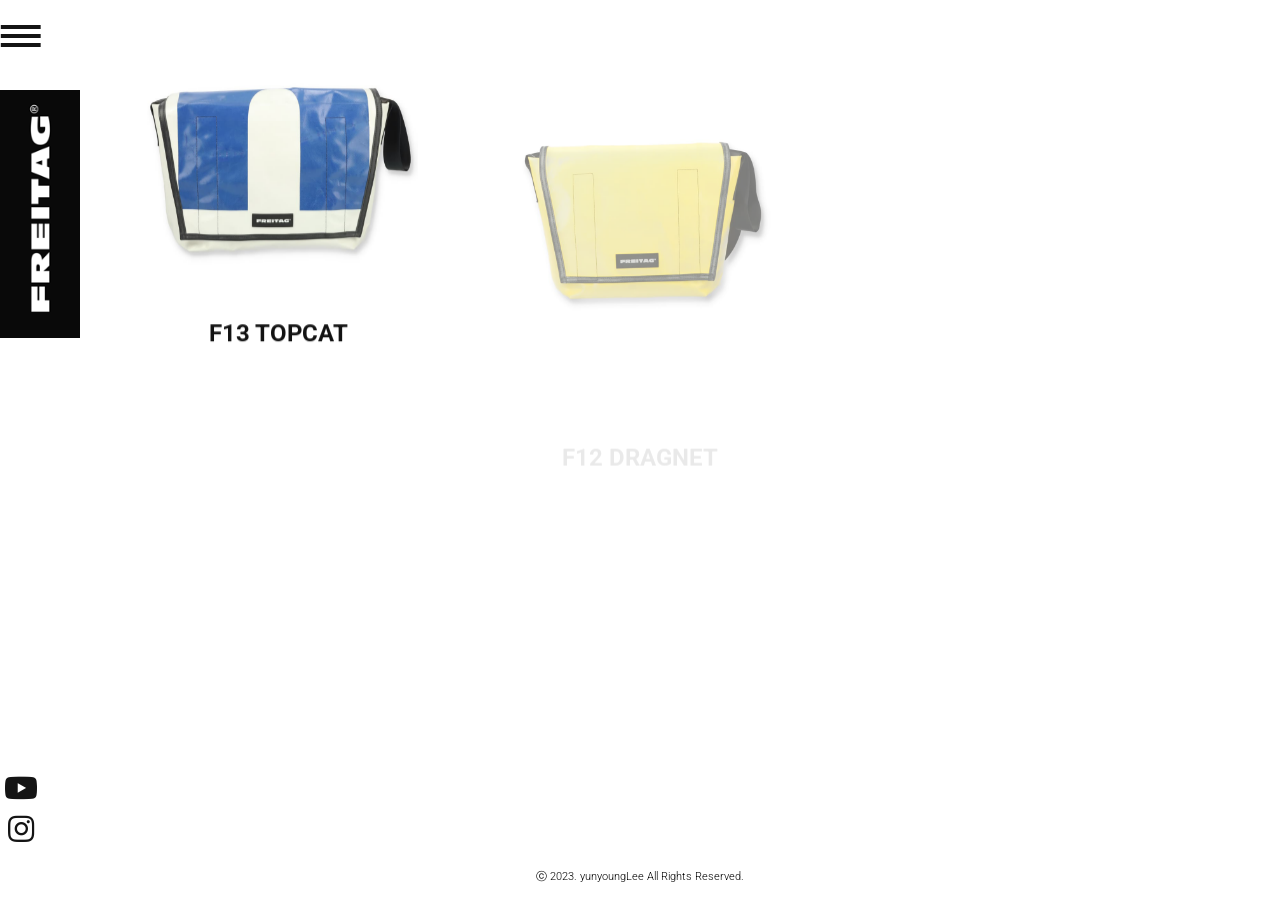
<file: product.html>
<!DOCTYPE html>
    <html lang="ko">
    <head>
        <meta charset="UTF-8">
        <meta name="viewport" content="width=device-width, initial-scale=1.0">
        <meta http-equiv="X-UA-Compatible" content="ie=edge">
        <link rel="shortcut icon" href="img/favicon.ico" type="image/x-icon">
        
        <title>THE FREITAG STORY</title>

        <link rel="stylesheet" href="css/style.css">
        <link rel="stylesheet" href="css/screens/product.css">
        <link rel="stylesheet" href="https://use.fontawesome.com/releases/v5.4.1/css/all.css" integrity="sha384-5sAR7xN1Nv6T6+dT2mhtzEpVJvfS3NScPQTrOxhwjIuvcA67KV2R5Jz6kr4abQsz" crossorigin="anonymous">
    </head>

    <body class="inactive">
        <section class="menu_wrap">
            <div class="menu_toggle">
                <div class="one"></div>
                <div class="two"></div>
                <div class="three"></div>
            </div>
            
            <div class="logo">
                <a href="index.html"><img src="./img/logo_vertical.png"></a>
            </div>

            <div class="sns_wrap"><nav>
                <ul>
                    <li><a href="https://www.youtube.com/user/freitaglab" target="blank"><i class="fab fa-youtube"></i></a></li>
                    <li><a href="https://www.instagram.com/freitaglab/?hl=ko" target="blank"><i class="fab fa-instagram"></i></i></a></li>
                </ul>
            </div>
        </section> 

        <nav class="nav">
            <ul>
                <li><a href="index.html">HOME</a></li>
                <li><a href="story.html">THE FREITAG STORY</a></li>
                <li><a href="process.html">FROM TRUCK TILL BAG</a></li>
                <li><a href="product.html">PRODUCT</a></li>
            </ul>
        </nav>

        <section class="product_wrap">
            <div class="product_box">
                <div id="product_main01" class="product_main"> 
                    <a href="#a">
                        <div class="product_image">
                            <img src="img/product/product_main/product_main01.png">
                        </div>
                        <div class="product_name align-center">
                            <span>F13 TOPCAT</span>    
                        </div>
                    </a>
                </div>
                <div id="product_main02" class="product_main"> 
                    <a href="#a">
                        <div class="product_image">
                            <img src="img/product/product_main/product_main02.png">
                        </div>
                        <div class="product_name align-center">
                            <span>F12 DRAGNET</span>    
                        </div>
                    </a>
                </div>
                <div id="product_main03" class="product_main"> 
                    <a href="#a">
                        <div class="product_image">
                            <img src="img/product/product_main/product_main03.png">
                        </div>
                        <div class="product_name align-center">
                            <span>F14 DEXTER</span>    
                        </div>
                    </a>
                </div>
                <div id="product_main04" class="product_main"> 
                    <a href="#a">
                        <div class="product_image">
                            <img src="img/product/product_main/product_main04.png">
                        </div>
                        <div class="product_name align-center">
                            <span>F11 LASSIE</span>    
                        </div>
                    </a>
                </div>
                <div id="product_main05" class="product_main"> 
                    <a href="#a">
                        <div class="product_image">
                            <img src="img/product/product_main/product_main05.png">
                        </div>
                        <div class="product_name align-center">
                            <span>F41 HAWAII FIVE-O</span>    
                        </div>
                    </a>
                </div>
                <div id="product_main06" class="product_main"> 
                    <a href="#a">
                        <div class="product_image">
                            <img src="img/product/product_main/product_main06.png">
                        </div>
                        <div class="product_name align-center">
                            <span>F153 JAMIE</span>    
                        </div>
                    </a>
                </div>

            </div>
        </section>

        <div id="product_detail01" class="view">
            <div class="view_box">
                <div class="view_text_box">
                    <div>
                        <h1>F13 TOPCAT</h1>
                        <span>Messenger Large</span>
                        <span>₩346,000</span>
                        <p>430 × 120 × 360 mm (l × w × h)</p>
                        <p>This product is one of a kind. It is made from:</p>
                        <p>used truck tarps (polyester fabric with PVC coating)
                        <p>used safety belts (polyester)</p>
                        <p>bicycle inner tubes (rubber)</p>
                        <a href="https://www.freitag.ch/en/f11%20%20" target="_blank">BUY NOW</a>
                    </div>
                </div>
                <div class="view_img_box">
                    <img src="./img/product/product_detail/product_detail01.png" alt="Lassie Bag image">
                </div>
            </div>
        </div>

        <div id="product_detail02" class="view">
            <div class="view_box">
                <div class="view_text_box">
                    <div>
                        <h1>F12 DRAGNET</h1>
                        <span>MESSENGER CLASSIC S</span>
                        <span>₩346,000</span>
                        <p>360 × 120 × 330 mm (l × w × h)</p>
                        <p>This product is one of a kind. It is made from:</p>
                        <p>used truck tarps (polyester fabric with PVC coating)</p>
                        <p>used safety belts (polyester)</p>
                        <p>bicycle inner tubes (rubber)</p>
                        <a href="https://www.freitag.ch/en/f11%20%20" target="_blank">BUY NOW</a>
                    </div>
                </div>
                <div class="view_img_box">
                    <img src="./img/product/product_detail/product_detail03.png" alt="Lassie Bag image">
                </div>
            </div>
        </div>

        <div id="product_detail03" class="view">
            <div class="view_box">
                <div class="view_text_box">
                    <div>
                        <h1>F14 dexter</h1>
                        <span>MESSENGER SLIM</span>
                        <span>₩346,000</span>
                        <p>320 × 95 × 290 mm (l × w × h)</p>
                        <p>This product is one of a kind. It is made from:
                        <p>Quick-release buckle for on-the-go adjustment.</p>
                        <p>Hip-belt keeps bag snug and tight when biking.</p>
                        <p>Two-step extension with velcro closure.</p>
                        <a href="https://www.freitag.ch/en/f11%20%20" target="_blank">BUY NOW</a>
                    </div>
                </div>
                <div class="view_img_box">
                    <img src="./img/product/product_detail/product_detail03.png" alt="Dexter Bag image">
                </div>
            </div>
        </div>

        <div id="product_detail04" class="view">
            <div class="view_box">
                <div class="view_text_box">
                    <div>
                        <h1>F11 LASSIE</h1>
                        <span>MESSENGER SMALL</span>
                        <span>₩288,000</span>
                        <p>270 × 90 × 240 mm (l × w × h)</p>
                        <p>This product is one of a kind. It is made from:</p>
                        <p>used truck tarps (polyester fabric with PVC coating)</p>
                        <p>used safety belts (polyester)</p>
                        <p>bicycle inner tubes (rubber)</p>
                        <a href="https://www.freitag.ch/en/f11%20%20" target="_blank">BUY NOW</a>
                    </div>
                </div>
                <div class="view_img_box">
                    <img src="./img/product/product_detail/product_detail04.png" alt="Lassie Bag image">
                </div>
            </div>
        </div>

        <div id="product_detail05" class="view">
            <div class="view_box">
                <div class="view_text_box">
                    <div>
                        <h1>F41 HAWAII FIVE-O</h1>
                        <span>MESSENGER EXTRA SMALL</span>
                        <span>₩198,000</span>
                        <p>300 × 90 × 170mm (l × w × h)</p>
                        <p>This product is one of a kind. It is made from:</p>
                        <p>used truck tarps (polyester fabric with PVC coating)</p>
                        <p>used safety belts (polyester)</p>
                        <p>bicycle inner tubes (rubber)</p>
                        <a href="https://www.freitag.ch/en/f11%20%20" target="_blank">BUY NOW</a>
                    </div>
                </div>
                <div class="view_img_box">
                    <img src="./img/product/product_detail/product_detail05.png" alt="Lassie Bag image">
                </div>
            </div>
        </div>

        <div id="product_detail06" class="view">
            <div class="view_box">
                <div class="view_text_box">
                    <div>
                        <h1>F153 JAMIE</h1>
                        <span>HIPBAG</span>
                        <span>₩186,000</span>
                        <p>185 × 55 × 125 mm (l × w × h)</p>
                        <p>This product is one of a kind. It is made from:</p>
                        <p>used truck tarps (polyester fabric with PVC coating)</p>
                        <p>used safety belts (polyester)</p>
                        <p>bicycle inner tubes (rubber)</p>
                        <a href="https://www.freitag.ch/en/f11%20%20" target="_blank">BUY NOW</a>
                    </div>
                </div>
                <div class="view_img_box">
                    <img src="./img/product/product_detail/product_detail06.png" alt="Lassie Bag image">
                </div>
            </div>
        </div>
    
        <footer>
            <div class="copyright">
                <p>ⓒ 2023. yunyoungLee All Rights Reserved.</p>
            </div>
        </footer>
            
        <!-- 로컬 경로 파일 로드 -->
        <script src="https://cdnjs.cloudflare.com/ajax/libs/gsap/3.12.0/gsap.min.js"></script>
        <script src="./js/libs/jquery/jquery.min.js" type="text/javascript"></script>
        <script src="./js/script.js"  type="text/javascript"></script>
        <script src="./js/product.js"  type="text/javascript"></script>
    </body>
</html>
</file>
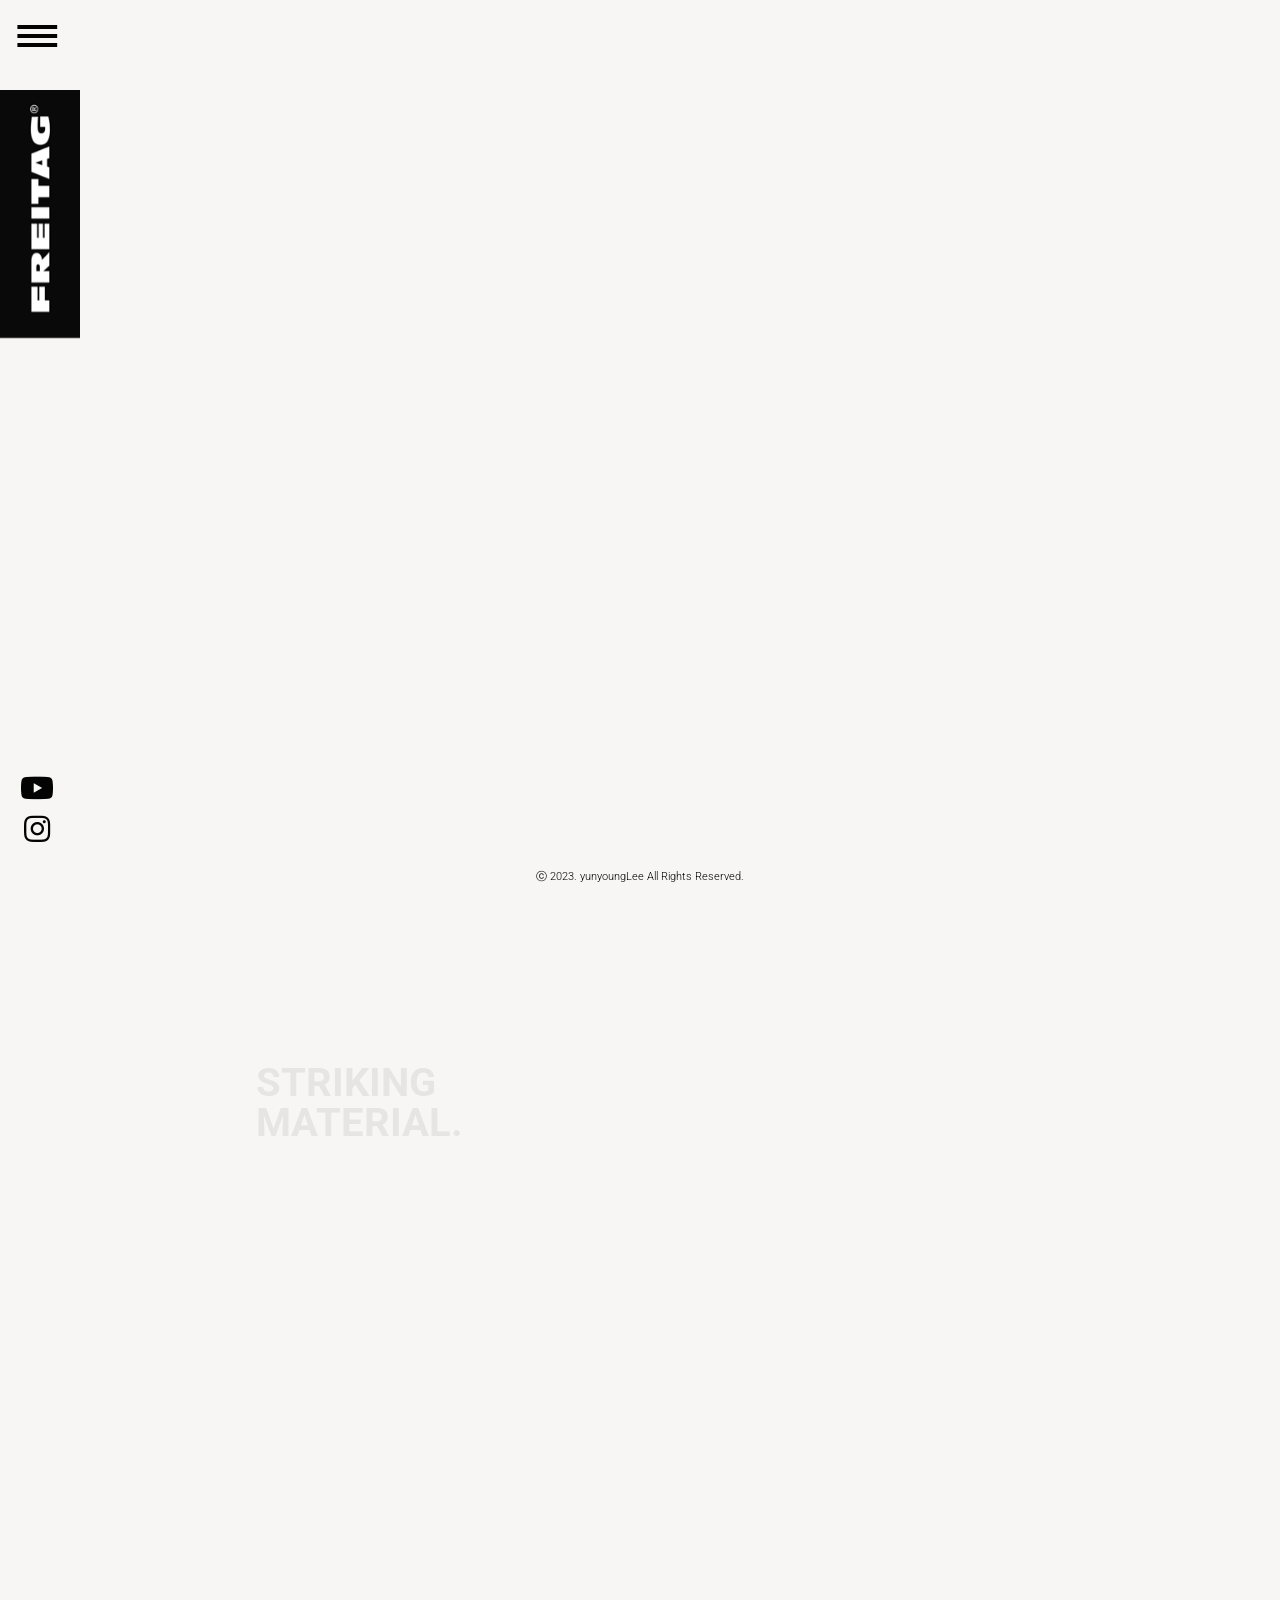
<file: story.html>
<!DOCTYPE html>
<html lang="ko">
    <head>
        <meta charset="UTF-8">
        <meta name="viewport" content="width=device-width, initial-scale=1.0">
        <meta http-equiv="X-UA-Compatible" content="ie=edge">
        <link rel="shortcut icon" href="img/favicon.ico" type="image/x-icon">
        <title>THE FREITAG STORY</title>
        <link rel="stylesheet" href="css/style.css">
        <link rel="stylesheet" href="css/screens/story.css">
        <link rel="stylesheet" href="https://use.fontawesome.com/releases/v5.4.1/css/all.css" integrity="sha384-5sAR7xN1Nv6T6+dT2mhtzEpVJvfS3NScPQTrOxhwjIuvcA67KV2R5Jz6kr4abQsz" crossorigin="anonymous">
    </head>

    <body class="inactive">
        <section class="menu_wrap">
            <div class="menu_toggle">
                <div class="one"></div>
                <div class="two"></div>
                <div class="three"></div>
            </div>
            
            <div class="logo">
                <a href="index.html"><img src="./img/logo_vertical.png"></a>
            </div>

            <div class="sns_wrap"><nav>
                <ul>
                    <li><a href="https://www.youtube.com/user/freitaglab" target="blank"><i class="fab fa-youtube"></i></a></li>
                    <li><a href="https://www.instagram.com/freitaglab/?hl=ko" target="blank"><i class="fab fa-instagram"></i></i></a></li>
                </ul>
            </div>
        </section> 

        <nav class="nav">
            <ul>
                <li><a href="index.html">HOME</a></li>
                <li><a href="story.html">THE FREITAG STORY</a></li>
                <li><a href="process.html">FROM TRUCK TILL BAG</a></li>
                <li><a href="product.html">PRODUCT</a></li>
            </ul>
        </nav>
            <section id="story" class="story1">
                <div>
                    <div class="text_box">
                        <h2 class="text_top">IN ABANDONED GOODS GET INSPIRED.</h2>
                        <p class="text_mid">
                                FREITAG was created by Marcus Freitag and Daniel Freitag Brothers in
                                Zurich, Switzerland. The two brothers, who were designers, went on bicycles,
                                and on rainy days, we needed a sturdy bag that did not wet the
                                sketch paper. Then a truck goes in front of them and the inspired
                                Marcus goes to a nearby waste truck and returns with an abandoned
                                truck lid, a car seat belt, and an abandoned bicycle wheel. After washing
                                the truck cloth in the bathroom, she starts working with her mother's
                                sewing machine to create the first 'messenger bag'. It was the moment 
                                when things that would have been worn out were reborn as the only
                                bag in the world through the Brotherhood.
                        </p>
                        <h2 class="text_bottom">FREITAG</h2>
                    </div>
                    <div class="img_wrap align-center">
                        <img src="./img/story/first_bag.png" alt="The first bag">
                    </div>
                </div>
            </section>

            <section id="story" class="story2">
                <div class="animatable fadeIn">
                    <div class="text_box">
                        <h2 id="text_top" class="text_top" >STRIKING MATERIAL.</h2>
                        <p id="text_mid" class="text_mid">
                                "Honestly, it was a coincidence that we first used 'recycled products'.
                                When I first made my bag, my house was attached to the highway.
                                Originally, I was going to make a waterproof bag, but I wondered what a
                                sturdy fabric would be like when it was waterproof, and then I looked at
                                the truck running on the highway and thought, 'I can do that.' I could
                                contact fabric suppliers, but I was more desirous to find new materials
                                as a designer. I asked the shipping company if I could get thousands of
                                trucks to dispose of, and I made my first bag with it. The bag was perfect
                                for the functionality we thought it would be. It's hard and waterproof.
                                From the beginning we will only use 'recyclables'. I did not think
                                the same thing. " When I looked for functionality, it was a recycled material
                                that stood out by chance. "
                        </p>
                        <h2 id="text_bottom" class="text_bottom">MARKUS FREITAG</h2>
                    </div>

                    <div id="img_wrap" class="img_wrap">
                        <img src="./img/story/markus_freitag.jpg" alt="The first bag">
                    </div>
                </div>
            </section>

            <footer>
                <div class="copyright">
                    <p>ⓒ 2023. yunyoungLee All Rights Reserved.</p>
                </div>
            </footer>

        <!-- 로컬 경로 파일 로드 -->
        <script src="https://cdnjs.cloudflare.com/ajax/libs/gsap/3.12.0/gsap.min.js"></script>
        <script src="./js/libs/jquery/jquery.min.js" type="text/javascript"></script>
        <script src="./js/script.js"  type="text/javascript"></script>
        <script src="./js/story.js"  type="text/javascript"></script>
    </body>
</html>
</file>
<file: css/style.css>
/*-font-*/
@import url("https://fonts.googleapis.com/css?family=Roboto:300,400,500,700,900");

/*-css-*/
@import "reset.css";
/*-components-*/
@import "components/logo.css";
@import "components/menu.css";
@import "components/sns-icon.css";
@import "components/copyright.css";

body {
  font-family: "Roboto", sans-serif;
}

body::-webkit-scrollbar {
  display: none;
}

a {
  text-decoration: none;
  color: #000;
}

ul {
  list-style: none;
}

.inactive {
  visibility: hidden !important;
}

.align-center {
  display: flex;
  justify-content: center;
  align-items: center;
}
</file>
<file: css/screens/product.css>
.product_wrap {
  max-width: 100%;
  overflow-y: scroll;
  display: flex;
  justify-content: center;
}
.product_box {
  display: flex;
  width: 80%;
  flex-wrap: wrap;
  justify-content: space-between;
}

.product_main {
  position: relative;
  width: 300px;
  height: 350px;
}

.product_main:hover .product_name span {
  text-decoration: underline;
}

.product_image {
  width: 100%;
  height: 300px;
}
.product_image img {
  max-width: 100%;
}

.product_name {
  width: 100%;
  height: 50px;
}

.product_name span {
  font-size: 24px;
  font-weight: 700;
}

.view {
  position: fixed;
  z-index: 1000;
  top: 0;
  left: 0;
  width: 100%;
  height: 0%;
  white-space: nowrap;
  opacity: 0;
  visibility: hidden;
  overflow: hidden;
  background-color: #fff;
  font-family: "Roboto", sans-serif;
  transition: opacity 0.4s, visibility 0.35s, height 0.35s;
}
.view.on {
  visibility: visible;
  opacity: 1;
  height: 100%;
}
.view_box {
  display: flex;
  width: 100%;
  height: 100%;
}

.view_text_box {
  display: flex;
  width: 50%;
  height: 100%;
  justify-content: center;
  align-items: center;
  white-space: normal;
}

.view_text_box > div {
  width: auto;
  height: auto;
  padding: 0 15%;
}

.view_text_box h1 {
  font-size: 80px;
  font-weight: bold;
  white-space: wrap;
  text-transform: uppercase;
  margin-bottom: 30px;
}
.view_text_box span {
  display: block;
  font-size: 20px;
  margin-bottom: 7px;
}
.view_text_box span:nth-of-type(1) {
  text-transform: uppercase;
  margin-bottom: 20px;
}
.view_text_box span:nth-of-type(2) {
  margin-bottom: 30px;
}
.view_text_box p {
  font-size: 18px;
  margin-bottom: 15px;
}
.view_text_box p:first-of-type {
  font-size: 15px;
  margin-bottom: 35px;
}

.view_text_box p:last-of-type {
  margin-bottom: 60px;
}
.view_text_box a {
  font-size: 20px;
  font-weight: bold;
  transition: all 0.2s ease-in;
}

.view_text_box a:hover {
  text-decoration: underline;
}
.view_img_box {
  display: flex;
  width: 50%;
  justify-content: center;
  align-items: center;
}
.view_img_box img {
  width: 100%;
}
</file>
<file: css/screens/story.css>
body {
  background-color: #f7f6f4;
  width: 100%;
  height: 100%;
}
section {
  position: absolute;
  width: 100%;
  height: 100%;
}

/*스토리*/
#story {
  display: flex;
  justify-content: center;
  align-items: center;
}

#story > div {
  display: flex;
  width: 60%;
  height: auto;
}

.story1 {
  top: 0;
}
.story2 {
  top: 100%;
}

.text_box {
  display: flex;
  flex-direction: column;
  width: 65%;
  height: 100%;
}

.text_box .text_top {
  position: relative;
  width: 60%;
  height: auto;
  font-size: 40px;
  font-weight: bold;
}
.text_box .text_mid {
  width: 78%;
  margin-top: 40px;
  font-size: 18px;
  line-height: 1.5;
}

.text_box .text_bottom {
  position: relative;
  width: 100%;
  margin-top: 30px;
  font-size: 40px;
  font-weight: bold;
  color: #f7f6f4;
  -webkit-text-stroke: 1px #000;
  text-align: right;
}

.img_wrap {
  width: 27%;
  height: 100%;
  padding-top: 130px;
}
.img_wrap img {
  width: 100%;
}

.animatable {
  /* initially hide animatable objects */
  visibility: hidden;
  /* initially pause animatable objects their animations */
  -webkit-animation-play-state: paused;
  -moz-animation-play-state: paused;
  -ms-animation-play-state: paused;
  -o-animation-play-state: paused;
  animation-play-state: paused;
}

/* show objects being animated */
.animated {
  visibility: visible;
  -webkit-animation-fill-mode: both;
  -moz-animation-fill-mode: both;
  -ms-animation-fill-mode: both;
  -o-animation-fill-mode: both;
  animation-fill-mode: both;

  -webkit-animation-duration: 1s;
  -moz-animation-duration: 1s;
  -ms-animation-duration: 1s;
  -o-animation-duration: 1s;
  animation-duration: 1s;

  -webkit-animation-play-state: running;
  -moz-animation-play-state: running;
  -ms-animation-play-state: running;
  -o-animation-play-state: running;
  animation-play-state: running;
}

@-webkit-keyframes fadeIn {
  0% {
    opacity: 0;
  }

  100% {
    opacity: 1;
  }
}

@-moz-keyframes fadeIn {
  0% {
    opacity: 0;
  }

  100% {
    opacity: 1;
  }
}

@-o-keyframes fadeIn {
  0% {
    opacity: 0;
  }

  100% {
    opacity: 1;
  }
}

@keyframes fadeIn {
  0% {
    opacity: 0;
  }

  100% {
    opacity: 1;
  }
}

.animated.fadeIn {
  -webkit-animation-name: fadeIn;
  -moz-animation-name: fadeIn;
  -o-animation-name: fadeIn;
  animation-name: fadeIn;
}
</file>
